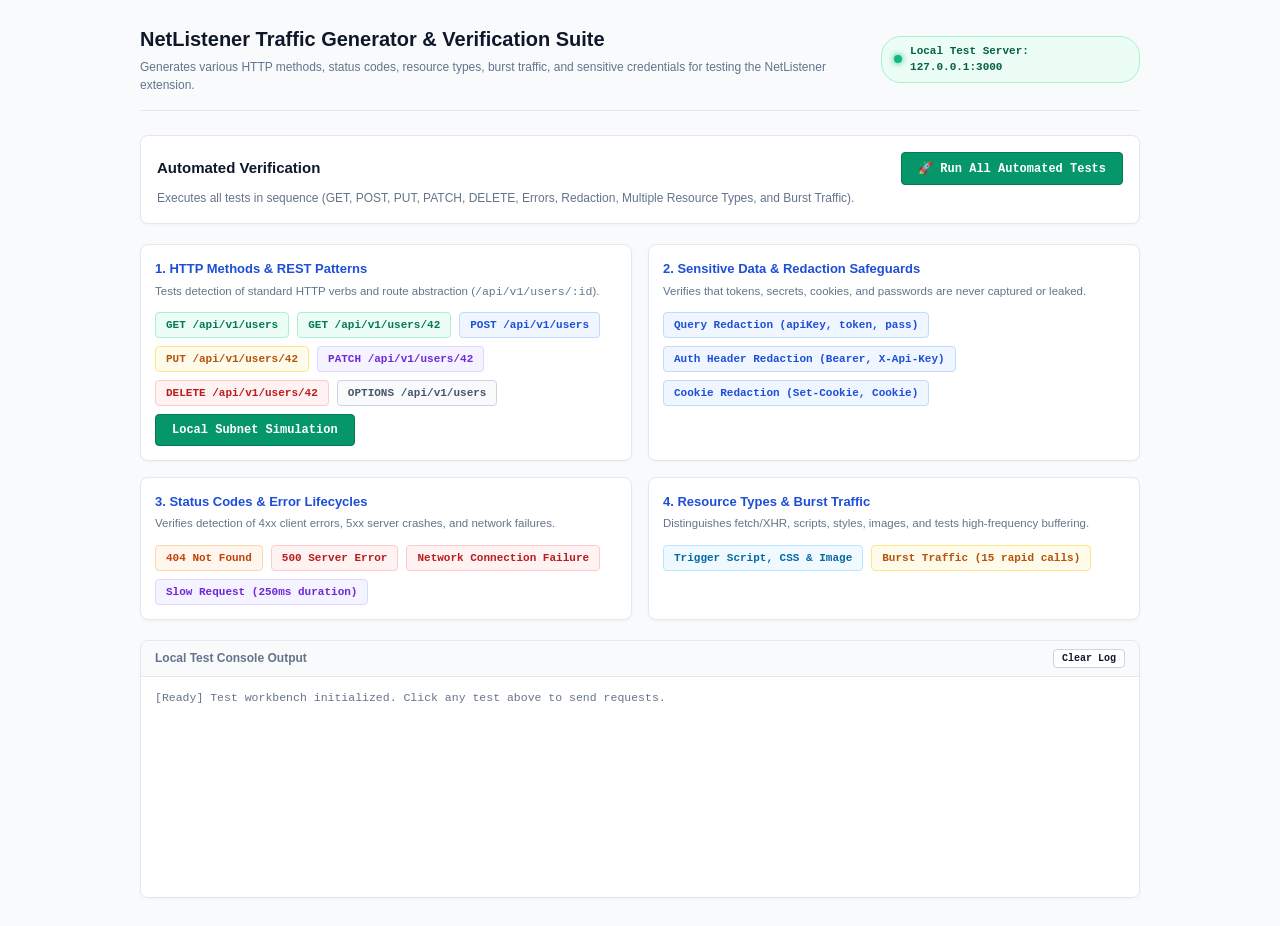
<file: test-app/index.html>
<!DOCTYPE html>
<html lang="en">
<head>
  <meta charset="UTF-8">
  <meta name="viewport" content="width=device-width, initial-scale=1.0">
  <title>NetListener Test Application & Verification Suite</title>
  <link rel="stylesheet" href="style.css">
</head>
<body>
  <div class="workbench">
    <header class="wb-header">
      <div class="header-content">
        <h1>NetListener Traffic Generator & Verification Suite</h1>
        <p class="subtitle">Generates various HTTP methods, status codes, resource types, burst traffic, and sensitive credentials for testing the NetListener extension.</p>
      </div>
      <div class="server-badge">
        <span class="dot"></span>
        <span>Local Test Server: <code>127.0.0.1:3000</code></span>
      </div>
    </header>

    <div class="test-controls-card">
      <div class="card-head">
        <h2>Automated Verification</h2>
        <button id="runAllBtn" class="btn btn-emerald">🚀 Run All Automated Tests</button>
      </div>
      <p class="desc">Executes all tests in sequence (GET, POST, PUT, PATCH, DELETE, Errors, Redaction, Multiple Resource Types, and Burst Traffic).</p>
      <div id="testProgress" class="progress-bar hidden"><div class="fill" id="progressFill"></div></div>
    </div>

    <div class="test-grid">
      <!-- Section 1: Standard REST Operations -->
      <div class="test-card">
        <h3>1. HTTP Methods & REST Patterns</h3>
        <p>Tests detection of standard HTTP verbs and route abstraction (<code>/api/v1/users/:id</code>).</p>
        <div class="btn-group">
          <button id="btnGet" class="btn btn-get">GET /api/v1/users</button>
          <button id="btnGetId" class="btn btn-get">GET /api/v1/users/42</button>
          <button id="btnPost" class="btn btn-post">POST /api/v1/users</button>
          <button id="btnPut" class="btn btn-put">PUT /api/v1/users/42</button>
          <button id="btnPatch" class="btn btn-patch">PATCH /api/v1/users/42</button>
          <button id="btnDelete" class="btn btn-del">DELETE /api/v1/users/42</button>
          <button id="btnOptions" class="btn btn-options">OPTIONS /api/v1/users</button>
          <button id="btnSubnet" class="btn btn-emerald">Local Subnet Simulation</button>
        </div>
      </div>

      <!-- Section 2: Security & Redaction -->
      <div class="test-card">
        <h3>2. Sensitive Data & Redaction Safeguards</h3>
        <p>Verifies that tokens, secrets, cookies, and passwords are never captured or leaked.</p>
        <div class="btn-group">
          <button id="btnSensitiveQuery" class="btn btn-blue">Query Redaction (apiKey, token, pass)</button>
          <button id="btnAuthHeader" class="btn btn-blue">Auth Header Redaction (Bearer, X-Api-Key)</button>
          <button id="btnCookieTest" class="btn btn-blue">Cookie Redaction (Set-Cookie, Cookie)</button>
        </div>
      </div>

      <!-- Section 3: Error Handling -->
      <div class="test-card">
        <h3>3. Status Codes & Error Lifecycles</h3>
        <p>Verifies detection of 4xx client errors, 5xx server crashes, and network failures.</p>
        <div class="btn-group">
          <button id="btn404" class="btn btn-orange">404 Not Found</button>
          <button id="btn500" class="btn btn-red">500 Server Error</button>
          <button id="btnNetworkErr" class="btn btn-red">Network Connection Failure</button>
          <button id="btnSlow" class="btn btn-purple">Slow Request (250ms duration)</button>
        </div>
      </div>

      <!-- Section 4: Resource Types & High Throughput -->
      <div class="test-card">
        <h3>4. Resource Types & Burst Traffic</h3>
        <p>Distinguishes fetch/XHR, scripts, styles, images, and tests high-frequency buffering.</p>
        <div class="btn-group">
          <button id="btnMultiResource" class="btn btn-cyan">Trigger Script, CSS & Image</button>
          <button id="btnBurst" class="btn btn-amber">Burst Traffic (15 rapid calls)</button>
        </div>
      </div>
    </div>

    <!-- Live Output Log -->
    <div class="log-card">
      <div class="log-head">
        <h3>Local Test Console Output</h3>
        <button id="clearLogBtn" class="btn btn-xs">Clear Log</button>
      </div>
      <div class="log-console" id="logConsole">
        <div class="log-line text-muted">[Ready] Test workbench initialized. Click any test above to send requests.</div>
      </div>
    </div>
  </div>

  <div id="dynamicResourceContainer" style="display:none;"></div>
  <script src="app.js"></script>
</body>
</html>
</file>
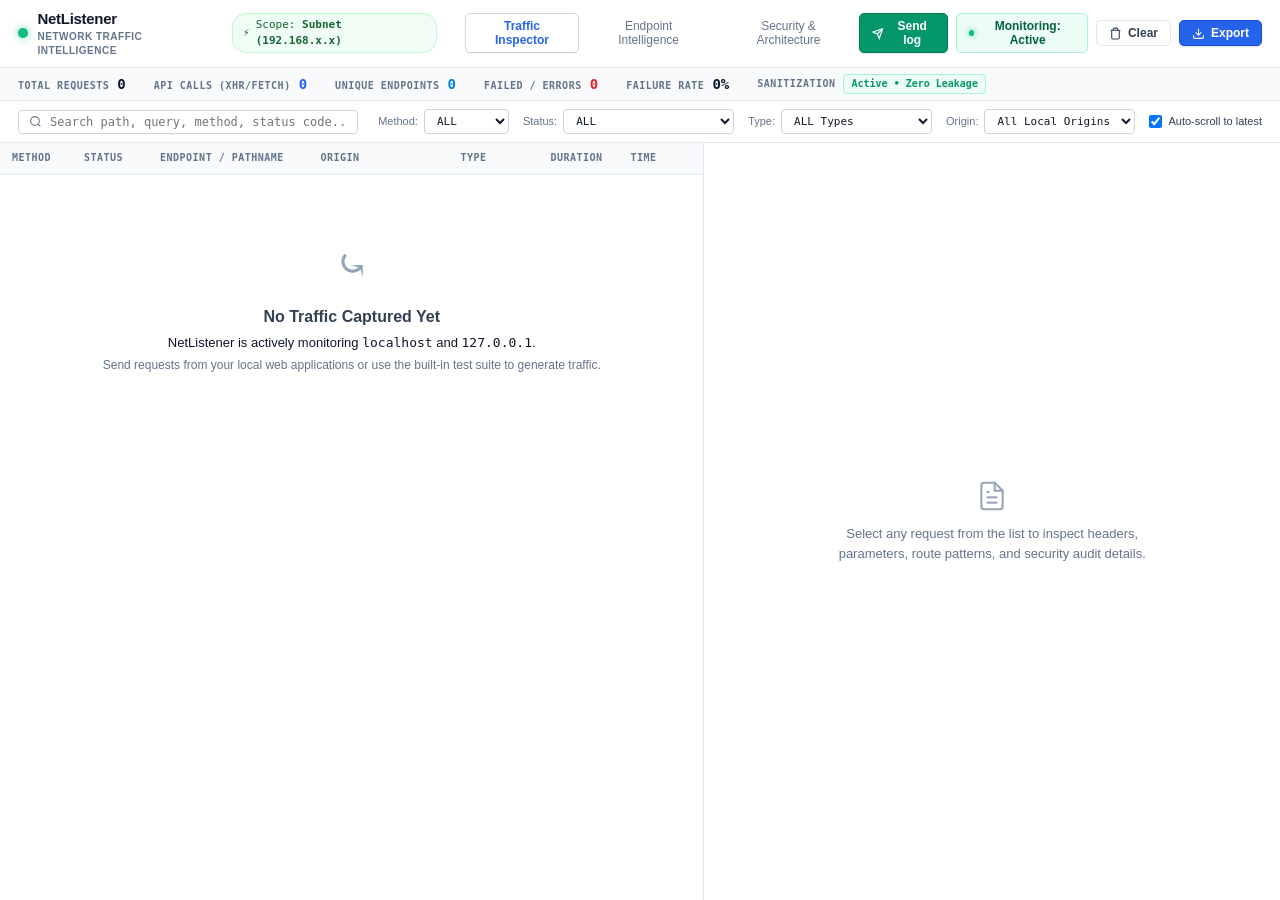
<file: dashboard/dashboard.html>
<!DOCTYPE html>
<html lang="en">
<head>
  <meta charset="UTF-8">
  <meta name="viewport" content="width=device-width, initial-scale=1.0">
  <title>NetListener — Browser Network Intelligence & Traffic Inspector</title>
  <link rel="stylesheet" href="dashboard.css">
</head>
<body>
  <div class="app-shell">
    <!-- Top Bar -->
    <header class="topbar">
      <div class="topbar-left">
        <div class="brand">
          <div class="radar-dot active" id="statusPulse" title="Monitoring Active"></div>
          <div class="brand-info">
            <span class="brand-name">NetListener</span>
            <span class="brand-tagline">Network Traffic Intelligence</span>
          </div>
        </div>

        <div class="scope-pill" id="dashboardScopePill" title="Scope: Local Subnet (192.168.x.x, 10.x.x.x, 172.16-31.x.x, localhost)">
          <span class="scope-icon">⚡</span>
          <span class="scope-text" id="dashboardScopeText">Scope: <strong>Subnet (192.168.x.x)</strong></span>
        </div>

        <nav class="view-nav">
          <button class="nav-tab active" data-view="traffic">Traffic Inspector</button>
          <button class="nav-tab" data-view="intelligence">Endpoint Intelligence</button>
          <button class="nav-tab" data-view="security-guide">Security & Architecture</button>
        </nav>
      </div>

      <div class="topbar-right">
        <button id="dashboardSendLogBtn" class="btn btn-emerald" title="Send all captured traffic as a structured report to Firebase">
          <svg width="13" height="13" viewBox="0 0 24 24" fill="none" stroke="currentColor" stroke-width="2.5"><line x1="22" y1="2" x2="11" y2="13"></line><polygon points="22 2 15 22 11 13 2 9 22 2"></polygon></svg>
          <span id="dashSendLogText">Send log</span>
        </button>

        <button id="toggleMonitoringBtn" class="btn btn-secondary active">
          <span class="status-indicator"></span>
          <span id="toggleMonitoringText">Monitoring: Active</span>
        </button>

        <button id="clearHistoryBtn" class="btn btn-outline" title="Clear All Captured Requests">
          <svg width="13" height="13" viewBox="0 0 24 24" fill="none" stroke="currentColor" stroke-width="2"><polyline points="3 6 5 6 21 6"></polyline><path d="M19 6v14a2 2 0 0 1-2 2H7a2 2 0 0 1-2-2V6m3 0V4a2 2 0 0 1 2-2h4a2 2 0 0 1 2 2v2"></path></svg>
          Clear
        </button>

        <div class="dropdown">
          <button id="exportDropdownBtn" class="btn btn-primary">
            <svg width="13" height="13" viewBox="0 0 24 24" fill="none" stroke="currentColor" stroke-width="2"><path d="M21 15v4a2 2 0 0 1-2 2H5a2 2 0 0 1-2-2v-4"></path><polyline points="7 10 12 15 17 10"></polyline><line x1="12" y1="15" x2="12" y2="3"></line></svg>
            Export
          </button>
          <div class="dropdown-menu hidden" id="exportMenu">
            <button id="exportJsonBtn" class="dropdown-item">Export Sanitized JSON</button>
            <button id="exportCsvBtn" class="dropdown-item">Export Audit CSV</button>
          </div>
        </div>
      </div>
    </header>

    <!-- Sub-Header / Metrics KPI strip -->
    <div class="kpi-strip">
      <div class="kpi-item">
        <span class="kpi-label">TOTAL REQUESTS</span>
        <span class="kpi-value" id="kpiTotal">0</span>
      </div>
      <div class="kpi-item">
        <span class="kpi-label">API CALLS (XHR/FETCH)</span>
        <span class="kpi-value text-blue" id="kpiApi">0</span>
      </div>
      <div class="kpi-item">
        <span class="kpi-label">UNIQUE ENDPOINTS</span>
        <span class="kpi-value text-cyan" id="kpiEndpoints">0</span>
      </div>
      <div class="kpi-item">
        <span class="kpi-label">FAILED / ERRORS</span>
        <span class="kpi-value text-red" id="kpiErrors">0</span>
      </div>
      <div class="kpi-item">
        <span class="kpi-label">FAILURE RATE</span>
        <span class="kpi-value" id="kpiRate">0%</span>
      </div>
      <div class="kpi-item status-box">
        <span class="kpi-label">SANITIZATION</span>
        <span class="badge-safe">Active &bull; Zero Leakage</span>
      </div>
    </div>

    <!-- MAIN VIEW 1: Traffic Inspector -->
    <main class="view-panel active" id="trafficView">
      <!-- Controls Toolbar -->
      <div class="toolbar">
        <div class="search-group">
          <svg class="search-icon" width="13" height="13" viewBox="0 0 24 24" fill="none" stroke="currentColor" stroke-width="2">
            <circle cx="11" cy="11" r="8"></circle><line x1="21" y1="21" x2="16.65" y2="16.65"></line>
          </svg>
          <input type="text" id="trafficSearchInput" placeholder="Search path, query, method, status code..." spellcheck="false">
          <button id="clearTrafficSearchBtn" class="icon-clear hidden">&times;</button>
        </div>

        <div class="filter-controls">
          <div class="select-group">
            <label>Method:</label>
            <select id="filterMethod">
              <option value="ALL">ALL</option>
              <option value="GET">GET</option>
              <option value="POST">POST</option>
              <option value="PUT">PUT</option>
              <option value="PATCH">PATCH</option>
              <option value="DELETE">DELETE</option>
              <option value="OPTIONS">OPTIONS</option>
            </select>
          </div>

          <div class="select-group">
            <label>Status:</label>
            <select id="filterStatus">
              <option value="ALL">ALL</option>
              <option value="2xx">2xx Success</option>
              <option value="3xx">3xx Redirect</option>
              <option value="4xx">4xx Client Err</option>
              <option value="5xx">5xx Server Err</option>
              <option value="failed">Failed / Network Err</option>
            </select>
          </div>

          <div class="select-group">
            <label>Type:</label>
            <select id="filterType">
              <option value="ALL">ALL Types</option>
              <option value="fetch/xhr">Fetch / XHR</option>
              <option value="script">Scripts (JS)</option>
              <option value="stylesheet">Stylesheets (CSS)</option>
              <option value="image">Images</option>
              <option value="document">Documents</option>
              <option value="other">Other</option>
            </select>
          </div>

          <div class="select-group">
            <label>Origin:</label>
            <select id="filterOrigin">
              <option value="ALL">All Local Origins</option>
            </select>
          </div>

          <div class="checkbox-group">
            <label>
              <input type="checkbox" id="autoScrollToggle" checked>
              <span>Auto-scroll to latest</span>
            </label>
          </div>
        </div>
      </div>

      <!-- Split Layout: Table on Left/Top, Inspector on Right/Bottom -->
      <div class="split-pane">
        <!-- Request Grid -->
        <div class="grid-container">
          <table class="traffic-table" id="trafficTable">
            <thead>
              <tr>
                <th style="width: 72px;">Method</th>
                <th style="width: 76px;">Status</th>
                <th>Endpoint / Pathname</th>
                <th style="width: 140px;">Origin</th>
                <th style="width: 90px;">Type</th>
                <th style="width: 80px;">Duration</th>
                <th style="width: 85px;">Time</th>
              </tr>
            </thead>
            <tbody id="trafficTableBody">
              <!-- Rendered via JS -->
            </tbody>
          </table>

          <div class="empty-table-state" id="emptyTrafficState">
            <div class="empty-icon">⤿</div>
            <div class="empty-headline">No Traffic Captured Yet</div>
            <p>NetListener is actively monitoring <code>localhost</code> and <code>127.0.0.1</code>.</p>
            <p class="empty-subtext">Send requests from your local web applications or use the built-in test suite to generate traffic.</p>
          </div>
        </div>

        <!-- Request Inspector Panel -->
        <div class="inspector-panel" id="inspectorPanel">
          <div class="inspector-empty" id="inspectorEmptyState">
            <svg width="32" height="32" viewBox="0 0 24 24" fill="none" stroke="currentColor" stroke-width="1.5"><path d="M14 2H6a2 2 0 0 0-2 2v16a2 2 0 0 0 2 2h12a2 2 0 0 0 2-2V8z"></path><polyline points="14 2 14 8 20 8"></polyline><line x1="16" y1="13" x2="8" y2="13"></line><line x1="16" y1="17" x2="8" y2="17"></line><polyline points="10 9 9 9 8 9"></polyline></svg>
            <p>Select any request from the list to inspect headers, parameters, route patterns, and security audit details.</p>
          </div>

          <div class="inspector-content hidden" id="inspectorActiveContent">
            <!-- Inspector Header -->
            <div class="inspector-head">
              <div class="head-left">
                <span class="method-badge" id="inspMethod">GET</span>
                <span class="status-badge" id="inspStatus">200 OK</span>
                <span class="duration-badge" id="inspDuration">15 ms</span>
              </div>
              <div class="head-right">
                <button class="btn btn-xs" id="copyUrlBtn" title="Copy Sanitized URL">Copy URL</button>
                <button class="btn btn-xs" id="copyCurlBtn" title="Copy as cURL command">Copy cURL</button>
              </div>
            </div>

            <!-- Full Sanitized URL Bar -->
            <div class="inspector-url-bar">
              <span class="url-label">URL:</span>
              <code id="inspUrl"></code>
            </div>

            <!-- Inspector Tab Nav -->
            <div class="inspector-nav">
              <button class="insp-tab active" data-tab="overview">Overview</button>
              <button class="insp-tab" data-tab="headers">Headers</button>
              <button class="insp-tab" data-tab="params">Parameters</button>
              <button class="insp-tab" data-tab="security">Security & Privacy Audit</button>
              <button class="insp-tab" data-tab="devtools">DevTools & Bodies</button>
            </div>

            <!-- Tab 1: Overview -->
            <div class="tab-pane active" id="paneOverview">
              <table class="detail-table">
                <tbody>
                  <tr><th>Request ID</th><td id="detailReqId"></td></tr>
                  <tr><th>Abstracted Route</th><td id="detailRoute"></td></tr>
                  <tr><th>Resource Type</th><td id="detailType"></td></tr>
                  <tr><th>Lifecycle Status</th><td id="detailLifecycle"></td></tr>
                  <tr><th>Duration</th><td id="detailDuration"></td></tr>
                  <tr><th>Initiator</th><td id="detailInitiator"></td></tr>
                  <tr><th>From Cache</th><td id="detailCache"></td></tr>
                  <tr><th>Timestamp</th><td id="detailTimestamp"></td></tr>
                  <tr id="rowError" class="hidden"><th>Error Details</th><td id="detailError" class="text-red"></td></tr>
                </tbody>
              </table>
            </div>

            <!-- Tab 2: Headers -->
            <div class="tab-pane" id="paneHeaders">
              <div class="headers-section">
                <div class="section-title">REQUEST HEADERS <span class="badge-count" id="reqHeaderCount">0</span></div>
                <div id="reqHeadersList" class="headers-list"></div>
              </div>
              <div class="headers-section" style="margin-top: 14px;">
                <div class="section-title">RESPONSE HEADERS <span class="badge-count" id="resHeaderCount">0</span></div>
                <div id="resHeadersList" class="headers-list"></div>
              </div>
            </div>

            <!-- Tab 3: Parameters -->
            <div class="tab-pane" id="paneParams">
              <div class="section-title">QUERY PARAMETERS</div>
              <div id="paramsList" class="params-container"></div>
            </div>

            <!-- Tab 4: Security Audit -->
            <div class="tab-pane" id="paneSecurity">
              <div class="security-card">
                <div class="sec-card-title">🛡️ Redaction & Privacy Safeguards</div>
                <p>NetListener automatically redacts all authentication tokens, cookies, passwords, and sensitive keys before storing or displaying data.</p>
                <div id="redactionSummary" class="redaction-list"></div>
              </div>

              <div class="security-card" style="margin-top: 10px;">
                <div class="sec-card-title">🔍 Observed Security Headers</div>
                <div id="securityHeadersAudit"></div>
              </div>

              <div class="security-card" style="margin-top: 10px;">
                <div class="sec-card-title">📚 Educational Security Context</div>
                <div id="educationalContext"></div>
              </div>
            </div>

            <!-- Tab 5: DevTools & Bodies -->
            <div class="tab-pane" id="paneDevtools">
              <div class="security-card">
                <div class="sec-card-title">ℹ️ Manifest V3 Request/Response Body Capabilities</div>
                <p>In Chrome Manifest V3, passive <code>chrome.webRequest</code> intentionally does not expose response bodies to protect user memory and process isolation.</p>
                <p style="margin-top: 6px;">For deep body inspection during security analysis, open the <strong>NetListener DevTools Panel</strong> directly inside Chrome Developer Tools (<code>F12</code> &rarr; <strong>NetListener</strong> tab) where the Chrome DevTools Protocol / HAR engine has legitimate full response body access!</p>
              </div>
            </div>
          </div>
        </div>
      </div>
    </main>

    <!-- MAIN VIEW 2: Endpoint Intelligence -->
    <main class="view-panel" id="intelligenceView">
      <div class="intel-container">
        <div class="intel-header">
          <div>
            <h2>Endpoint Intelligence & API Architecture Map</h2>
            <p class="intel-subtitle">Automatic grouping of endpoints, route abstraction, method distributions, and error analysis.</p>
          </div>
        </div>

        <div class="intel-grid">
          <!-- Left: Grouped Endpoints Table -->
          <div class="intel-card intel-endpoints-box">
            <div class="card-header">
              <span class="card-title">Grouped Endpoints & Route Patterns</span>
              <span class="badge-count" id="intelGroupedCount">0</span>
            </div>
            <div class="table-scroll">
              <table class="intel-table" id="intelTable">
                <thead>
                  <tr>
                    <th>Route Pattern</th>
                    <th>Origin</th>
                    <th>Methods</th>
                    <th>Calls</th>
                    <th>Status Codes</th>
                    <th>Avg Duration</th>
                    <th>Failures</th>
                  </tr>
                </thead>
                <tbody id="intelTableBody"></tbody>
              </table>
            </div>
          </div>

          <!-- Right: Summary Insights -->
          <div class="intel-sidebar">
            <div class="intel-card">
              <div class="card-title">HTTP Method Distribution</div>
              <div id="methodDistributionBars" class="dist-container"></div>
            </div>

            <div class="intel-card" style="margin-top: 14px;">
              <div class="card-title">Interesting API Routes Detected</div>
              <div id="interestingApiList" class="intel-list"></div>
            </div>

            <div class="intel-card" style="margin-top: 14px;">
              <div class="card-title">Failed Endpoints Log</div>
              <div id="failedEndpointsList" class="intel-list"></div>
            </div>
          </div>
        </div>
      </div>
    </main>

    <!-- MAIN VIEW 3: Security & Architecture Guide -->
    <main class="view-panel" id="securityGuideView">
      <div class="guide-container">
        <h2>NetListener Security Research & Architecture Guide</h2>
        <p class="guide-subtitle">A cybersecurity learner's guide to how web applications communicate with backend systems.</p>

        <div class="guide-grid">
          <div class="guide-card">
            <h3>1. Endpoint Discovery & Parameter Abstraction</h3>
            <p>Web applications communicate via HTTP endpoints. NetListener discovers and groups these endpoints using parameter abstraction:</p>
            <ul>
              <li><strong>Numeric IDs:</strong> <code>/api/users/42</code> &rarr; <code>/api/users/:id</code></li>
              <li><strong>UUIDs:</strong> <code>/v1/sessions/550e8400-e29b-41d4...</code> &rarr; <code>/v1/sessions/:uuid</code></li>
              <li><strong>Object Hashes:</strong> 24/32 hex strings mapped to <code>/:hash</code></li>
            </ul>
            <p>This allows security researchers and developers to map the full attack surface and API schema of an application regardless of dynamic resource identifiers.</p>
          </div>

          <div class="guide-card">
            <h3>2. Privacy-First Redaction Rules</h3>
            <p>NetListener is designed strictly as an ethical learning and debugging tool. The following safeguards are enforced at the network capture layer:</p>
            <ul>
              <li><strong>Default Scope:</strong> Restricted to <code>localhost</code> and <code>127.0.0.1</code>. Unrelated websites are never monitored.</li>
              <li><strong>Header Sanitization:</strong> <code>Authorization</code>, <code>Cookie</code>, <code>X-Api-Key</code>, and <code>Set-Cookie</code> are redacted before storage.</li>
              <li><strong>Query Sanitization:</strong> Keys like <code>token</code>, <code>apiKey</code>, <code>password</code>, <code>session</code>, and <code>secret</code> have their values replaced with <code>[REDACTED]</code>.</li>
              <li><strong>Local Storage Only:</strong> Captured traffic stays in your browser's local sandbox; zero external network requests are made.</li>
            </ul>
          </div>

          <div class="guide-card">
            <h3>3. Chrome Manifest V3 Architecture</h3>
            <p>In Manifest V3, Chrome introduced a modern security model for extensions:</p>
            <ul>
              <li><strong>Passive Observation:</strong> Passive <code>chrome.webRequest</code> listeners observe requests without intercepting or slowing down page threads.</li>
              <li><strong>Ephemeral Service Workers:</strong> Background scripts terminate when inactive; NetListener synchronizes captured requests into <code>chrome.storage.local</code> to preserve history across suspensions.</li>
              <li><strong>DevTools Integration:</strong> For deep HTTP response body inspection, DevTools extensions leverage <code>chrome.devtools.network</code> which has native access to the HAR response stream.</li>
            </ul>
          </div>

          <div class="guide-card">
            <h3>4. Essential Security Headers to Inspect</h3>
            <p>When analyzing backend communications, always inspect the following response headers:</p>
            <ul>
              <li><code>Access-Control-Allow-Origin</code>: Governs Cross-Origin Resource Sharing (CORS). Wildcards (<code>*</code>) on authenticated endpoints can lead to CORS vulnerabilities.</li>
              <li><code>Content-Security-Policy</code>: Restricts where scripts, images, and network calls can originate.</li>
              <li><code>X-Content-Type-Options: nosniff</code>: Prevents MIME-sniffing attacks.</li>
              <li><code>Strict-Transport-Security (HSTS)</code>: Enforces encrypted HTTPS communication.</li>
            </ul>
          </div>
        </div>
      </div>
    </main>
  </div>

  <script type="module" src="dashboard.js"></script>
</body>
</html>
</file>
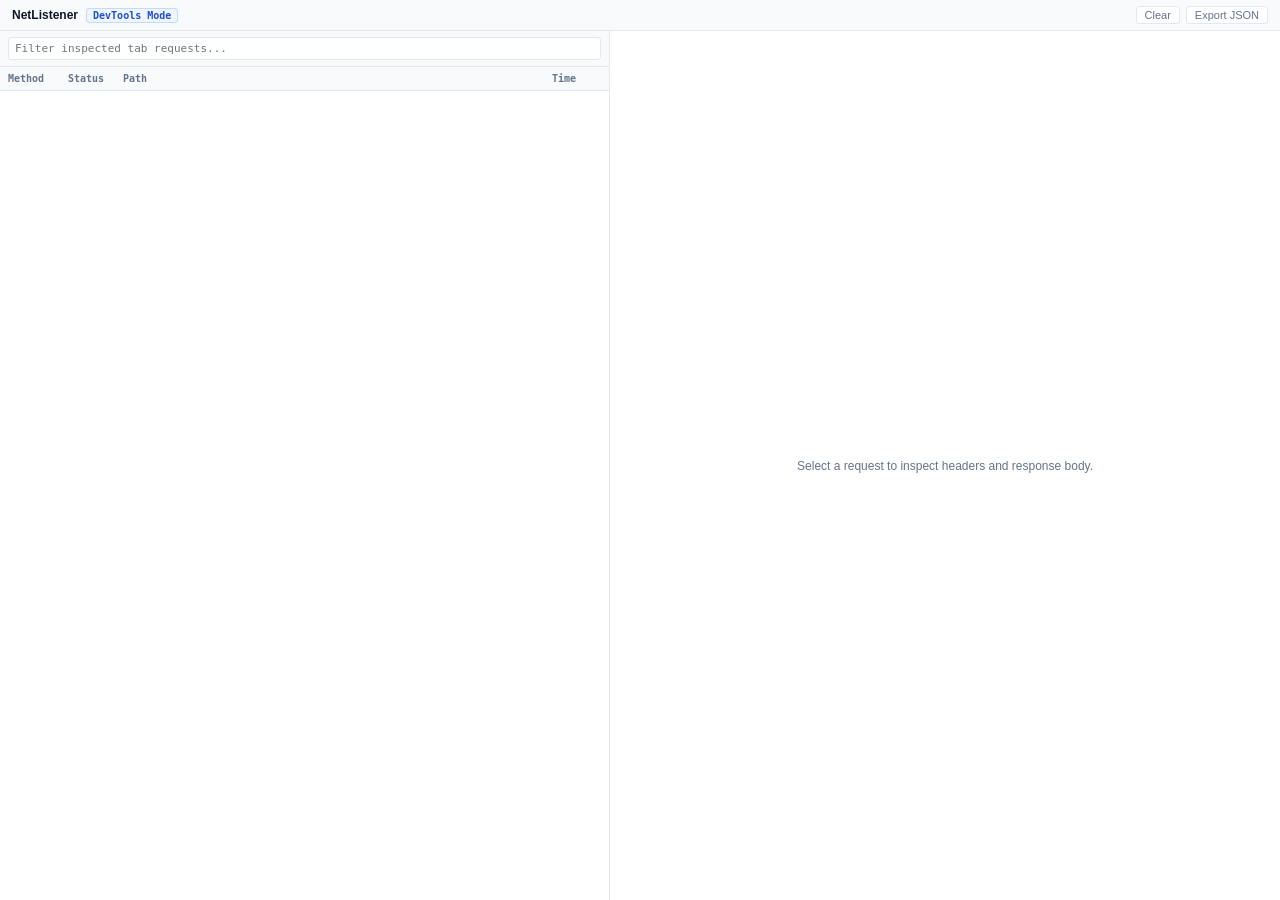
<file: devtools/panel.html>
<!DOCTYPE html>
<html lang="en">
<head>
  <meta charset="UTF-8">
  <meta name="viewport" content="width=device-width, initial-scale=1.0">
  <title>NetListener DevTools Panel</title>
  <link rel="stylesheet" href="panel.css">
</head>
<body>
  <div class="panel-layout">
    <!-- Header -->
    <header class="panel-header">
      <div class="brand-group">
        <span class="brand-title">NetListener</span>
        <span class="badge-scope">DevTools Mode</span>
      </div>
      <div class="header-controls">
        <button id="clearDevtoolsBtn" class="btn-tool">Clear</button>
        <button id="exportDevtoolsBtn" class="btn-tool">Export JSON</button>
      </div>
    </header>

    <!-- Main split -->
    <div class="panel-split">
      <div class="table-pane">
        <div class="filter-bar">
          <input type="text" id="devSearch" placeholder="Filter inspected tab requests..." spellcheck="false">
        </div>
        <div class="table-scroll">
          <table class="dev-table">
            <thead>
              <tr>
                <th style="width: 60px;">Method</th>
                <th style="width: 55px;">Status</th>
                <th>Path</th>
                <th style="width: 65px;">Time</th>
              </tr>
            </thead>
            <tbody id="devTableBody"></tbody>
          </table>
        </div>
      </div>

      <div class="detail-pane" id="devDetailPane">
        <div class="detail-empty" id="devDetailEmpty">Select a request to inspect headers and response body.</div>
        <div class="detail-body hidden" id="devDetailBody">
          <div class="dev-meta">
            <span id="devMethodBadge" class="method-badge">GET</span>
            <span id="devStatusBadge" class="status-badge">200</span>
            <span id="devUrlDisplay" class="url-text"></span>
          </div>
          <div class="dev-tabs">
            <button class="d-tab active" data-tab="headers">Headers</button>
            <button class="d-tab" data-tab="response">Response Body</button>
          </div>
          <div class="d-content" id="dContentHeaders"></div>
          <div class="d-content hidden" id="dContentResponse">
            <pre id="devResponseBody" class="code-view"></pre>
          </div>
        </div>
      </div>
    </div>
  </div>

  <script type="module" src="panel.js"></script>
</body>
</html>
</file>
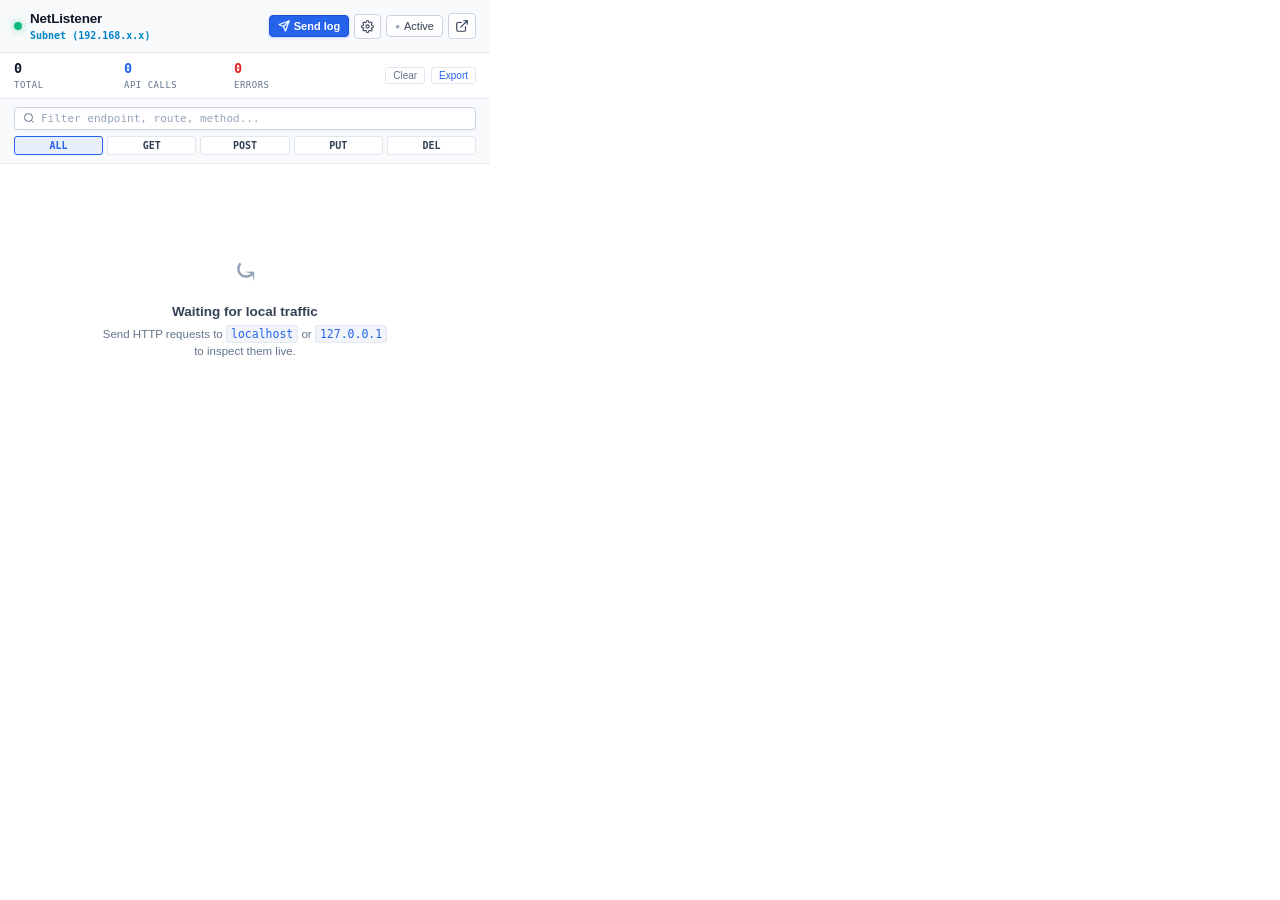
<file: popup/popup.html>
<!DOCTYPE html>
<html lang="en">
<head>
  <meta charset="UTF-8">
  <meta name="viewport" content="width=device-width, initial-scale=1.0">
  <title>NetListener</title>
  <link rel="stylesheet" href="popup.css">
</head>
<body>
  <div class="popup-container">
    <!-- Header -->
    <header class="popup-header">
      <div class="brand">
        <div class="radar-dot active" id="statusPulse" title="Monitoring Active"></div>
        <div class="brand-text">
          <span class="brand-title">NetListener</span>
          <span class="brand-scope" id="scopeIndicator" title="Scope: Local Subnet (192.168.x.x, 10.x.x.x, localhost)">Subnet (192.168.x.x)</span>
        </div>
      </div>
      <div class="header-actions">
        <!-- Send Log Button -->
        <button id="sendLogBtn" class="action-btn send-log-btn" title="Send all captured network traffic as a structured report to Firebase">
          <svg width="12" height="12" viewBox="0 0 24 24" fill="none" stroke="currentColor" stroke-width="2.5" stroke-linecap="round" stroke-linejoin="round">
            <line x1="22" y1="2" x2="11" y2="13"></line>
            <polygon points="22 2 15 22 11 13 2 9 22 2"></polygon>
          </svg>
          <span id="sendLogBtnText">Send log</span>
        </button>

        <button id="firebaseSettingsBtn" class="action-btn icon-btn" title="Configure Firebase Project & Destination">
          <svg width="13" height="13" viewBox="0 0 24 24" fill="none" stroke="currentColor" stroke-width="2">
            <circle cx="12" cy="12" r="3"></circle>
            <path d="M19.4 15a1.65 1.65 0 0 0 .33 1.82l.06.06a2 2 0 0 1 0 2.83 2 2 0 0 1-2.83 0l-.06-.06a1.65 1.65 0 0 0-1.82-.33 1.65 1.65 0 0 0-1 1.51V21a2 2 0 0 1-2 2 2 2 0 0 1-2-2v-.09A1.65 1.65 0 0 0 9 19.4a1.65 1.65 0 0 0-1.82.33l-.06.06a2 2 0 0 1-2.83 0 2 2 0 0 1 0-2.83l.06-.06a1.65 1.65 0 0 0 .33-1.82 1.65 1.65 0 0 0-1.51-1H3a2 2 0 0 1-2-2 2 2 0 0 1 2-2h.09A1.65 1.65 0 0 0 4.6 9a1.65 1.65 0 0 0-.33-1.82l-.06-.06a2 2 0 0 1 0-2.83 2 2 0 0 1 2.83 0l.06.06a1.65 1.65 0 0 0 1.82.33H9a1.65 1.65 0 0 0 1-1.51V3a2 2 0 0 1 2-2 2 2 0 0 1 2 2v.09a1.65 1.65 0 0 0 1 1.51 1.65 1.65 0 0 0 1.82-.33l.06-.06a2 2 0 0 1 2.83 0 2 2 0 0 1 0 2.83l-.06.06a1.65 1.65 0 0 0-.33 1.82V9a1.65 1.65 0 0 0 1.51 1H21a2 2 0 0 1 2 2 2 2 0 0 1-2 2h-.09a1.65 1.65 0 0 0-1.51 1z"></path>
          </svg>
        </button>

        <button id="toggleMonitoringBtn" class="action-btn toggle-btn" title="Toggle Traffic Monitoring">
          <span class="toggle-icon">●</span>
          <span id="toggleText">Active</span>
        </button>

        <button id="openDashboardBtn" class="action-btn icon-btn" title="Open Full Screen Dashboard">
          <svg width="14" height="14" viewBox="0 0 24 24" fill="none" stroke="currentColor" stroke-width="2" stroke-linecap="round" stroke-linejoin="round">
            <path d="M18 13v6a2 2 0 0 1-2 2H5a2 2 0 0 1-2-2V8a2 2 0 0 1 2-2h6"></path>
            <polyline points="15 3 21 3 21 9"></polyline>
            <line x1="10" y1="14" x2="21" y2="3"></line>
          </svg>
        </button>
      </div>
    </header>

    <!-- Metrics Bar -->
    <div class="metrics-bar">
      <div class="metric-item">
        <span class="metric-val" id="metricTotal">0</span>
        <span class="metric-lbl">Total</span>
      </div>
      <div class="metric-item">
        <span class="metric-val text-blue" id="metricApi">0</span>
        <span class="metric-lbl">API Calls</span>
      </div>
      <div class="metric-item">
        <span class="metric-val text-red" id="metricErrors">0</span>
        <span class="metric-lbl">Errors</span>
      </div>
      <div class="metric-item actions-item">
        <button id="clearHistoryBtn" class="mini-btn text-muted" title="Clear Captured Traffic">Clear</button>
        <button id="exportBtn" class="mini-btn text-blue" title="Export Sanitized JSON">Export</button>
      </div>
    </div>

    <!-- Status Toast Notification -->
    <div id="toastNotification" class="toast-notification hidden">
      <span id="toastMessage"></span>
      <button id="toastCloseBtn" class="toast-close">&times;</button>
    </div>

    <!-- Filter Bar -->
    <div class="filter-bar">
      <div class="search-box">
        <svg class="search-icon" width="12" height="12" viewBox="0 0 24 24" fill="none" stroke="currentColor" stroke-width="2">
          <circle cx="11" cy="11" r="8"></circle>
          <line x1="21" y1="21" x2="16.65" y2="16.65"></line>
        </svg>
        <input type="text" id="searchInput" placeholder="Filter endpoint, route, method..." spellcheck="false" autocomplete="off">
        <button id="clearSearchBtn" class="clear-search-btn hidden">&times;</button>
      </div>
      <div class="method-pills" id="methodPills">
        <button class="pill active" data-method="ALL">ALL</button>
        <button class="pill" data-method="GET">GET</button>
        <button class="pill" data-method="POST">POST</button>
        <button class="pill" data-method="PUT">PUT</button>
        <button class="pill" data-method="DELETE">DEL</button>
      </div>
    </div>

    <!-- Request Stream List -->
    <main class="request-stream" id="requestStream">
      <div class="empty-state" id="emptyState">
        <div class="empty-icon">⤿</div>
        <div class="empty-title">Waiting for local traffic</div>
        <div class="empty-desc">Send HTTP requests to <code>localhost</code> or <code>127.0.0.1</code> to inspect them live.</div>
      </div>
      <div class="request-items" id="requestItems"></div>
    </main>

    <!-- Slide-in Inspector Drawer -->
    <div class="inspector-drawer hidden" id="inspectorDrawer">
      <div class="drawer-header">
        <div class="drawer-title-group">
          <span class="method-badge" id="drawerMethod">GET</span>
          <span class="drawer-status" id="drawerStatus">200 OK</span>
          <span class="drawer-duration" id="drawerDuration">12ms</span>
        </div>
        <button id="closeDrawerBtn" class="drawer-close">&times;</button>
      </div>
      <div class="drawer-url" id="drawerUrl"></div>
      
      <div class="drawer-tabs">
        <button class="drawer-tab active" data-tab="headers">Headers</button>
        <button class="drawer-tab" data-tab="params">Params</button>
        <button class="drawer-tab" data-tab="info">Info</button>
      </div>

      <div class="drawer-content" id="drawerContent">
        <!-- Rendered dynamically -->
      </div>

      <div class="drawer-footer">
        <button id="drawerOpenDashboardBtn" class="drawer-full-btn">Open in Dashboard Inspector &rarr;</button>
      </div>
    </div>

    <!-- Firebase Settings Modal -->
    <div class="modal-overlay hidden" id="firebaseModal">
      <div class="modal-card">
        <div class="modal-head">
          <h3>Firebase Destination Settings</h3>
          <button id="closeFirebaseModalBtn" class="modal-close">&times;</button>
        </div>
        <div class="modal-body">
          <p class="modal-note">NetListener will serialize all captured traffic into a structured, sanitized report and send it to your Firebase instance.</p>
          
          <div class="form-group">
            <label>Firebase Project ID:</label>
            <input type="text" id="fbProjectId" placeholder="e.g. alt-mvgr" spellcheck="false">
          </div>

          <div class="form-group">
            <label>Collection / Path:</label>
            <input type="text" id="fbCollection" placeholder="e.g. network_reports" spellcheck="false">
          </div>

          <div class="form-group">
            <label>Web API Key (Optional for Open / Auth Rules):</label>
            <input type="text" id="fbApiKey" placeholder="AIzaSy..." spellcheck="false">
          </div>

          <div class="form-group">
            <label>Destination Service Type:</label>
            <select id="fbEndpointType">
              <option value="firestore">Cloud Firestore REST API</option>
              <option value="rtdb">Firebase Realtime Database</option>
              <option value="custom">Custom Webhook / Cloud Function URL</option>
            </select>
          </div>

          <div class="form-group hidden" id="customUrlGroup">
            <label>Custom Webhook URL:</label>
            <input type="text" id="fbCustomUrl" placeholder="https://..." spellcheck="false">
          </div>
        </div>
        <div class="modal-foot">
          <button id="saveFirebaseSettingsBtn" class="btn-primary-sm">Save Settings</button>
        </div>
      </div>
    </div>
  </div>

  <script type="module" src="popup.js"></script>
</body>
</html>
</file>
<file: test-app/style.css>
/* NetListener Test Workbench Styling (Modern White Theme) */

:root {
  --bg-app: #f8fafc;
  --bg-card: #ffffff;
  --bg-hover: #f1f5f9;
  --border: #e2e8f0;
  --border-light: #cbd5e1;
  --text-main: #0f172a;
  --text-muted: #64748b;
  --font-mono: "JetBrains Mono", Consolas, monospace;
}

* { box-sizing: border-box; margin: 0; padding: 0; }

body {
  background: var(--bg-app);
  color: var(--text-main);
  font-family: -apple-system, BlinkMacSystemFont, "Segoe UI", Roboto, sans-serif;
  font-size: 13px;
  line-height: 1.5;
  padding: 24px;
}

.workbench {
  max-width: 1000px;
  margin: 0 auto;
}

.wb-header {
  display: flex;
  justify-content: space-between;
  align-items: center;
  margin-bottom: 24px;
  padding-bottom: 16px;
  border-bottom: 1px solid var(--border);
}

.wb-header h1 {
  font-size: 20px;
  font-weight: 700;
  color: var(--text-main);
}

.subtitle {
  color: var(--text-muted);
  font-size: 12px;
  margin-top: 4px;
}

.server-badge {
  display: flex;
  align-items: center;
  gap: 8px;
  background: #ecfdf5;
  border: 1px solid #a7f3d0;
  padding: 6px 12px;
  border-radius: 20px;
  font-size: 11px;
  font-family: var(--font-mono);
  color: #065f46;
  font-weight: 600;
}

.dot {
  width: 8px;
  height: 8px;
  border-radius: 50%;
  background: #10b981;
  box-shadow: 0 0 6px #10b981;
}

.test-controls-card {
  background: #ffffff;
  border: 1px solid var(--border);
  border-radius: 8px;
  padding: 16px;
  margin-bottom: 20px;
  box-shadow: 0 1px 3px rgba(0, 0, 0, 0.04);
}

.card-head {
  display: flex;
  justify-content: space-between;
  align-items: center;
}

.card-head h2 {
  font-size: 15px;
  font-weight: 700;
}

.desc {
  color: var(--text-muted);
  font-size: 12px;
  margin-top: 4px;
}

.test-grid {
  display: grid;
  grid-template-columns: 1fr 1fr;
  gap: 16px;
  margin-bottom: 20px;
}

.test-card {
  background: var(--bg-card);
  border: 1px solid var(--border);
  border-radius: 8px;
  padding: 14px;
  box-shadow: 0 1px 3px rgba(0, 0, 0, 0.04);
}

.test-card h3 {
  font-size: 13px;
  font-weight: 700;
  color: #1d4ed8;
  margin-bottom: 4px;
}

.test-card p {
  font-size: 11.5px;
  color: var(--text-muted);
  margin-bottom: 12px;
}

.btn-group {
  display: flex;
  flex-wrap: wrap;
  gap: 8px;
}

.btn {
  background: #ffffff;
  border: 1px solid var(--border-light);
  color: var(--text-main);
  padding: 6px 10px;
  border-radius: 4px;
  font-size: 11px;
  font-family: var(--font-mono);
  font-weight: 600;
  cursor: pointer;
  transition: all 0.15s ease;
}

.btn:hover {
  background: var(--bg-hover);
  border-color: #2563eb;
}

.btn-emerald { background: #059669; border-color: #047857; color: #ffffff; padding: 8px 16px; font-size: 12px; }
.btn-emerald:hover { background: #047857; }

.btn-get { border-color: #a7f3d0; background: #ecfdf5; color: #047857; }
.btn-post { border-color: #bfdbfe; background: #eff6ff; color: #1d4ed8; }
.btn-put { border-color: #fde68a; background: #fffbeb; color: #b45309; }
.btn-patch { border-color: #ddd6fe; background: #f5f3ff; color: #6d28d9; }
.btn-del { border-color: #fecaca; background: #fef2f2; color: #b91c1c; }
.btn-options { border-color: #cbd5e1; background: #f8fafc; color: #475569; }

.btn-blue { border-color: #bfdbfe; background: #eff6ff; color: #1d4ed8; }
.btn-cyan { border-color: #bae6fd; background: #f0f9ff; color: #0369a1; }
.btn-orange { border-color: #fed7aa; background: #fff7ed; color: #c2410c; }
.btn-red { border-color: #fecaca; background: #fef2f2; color: #b91c1c; }
.btn-purple { border-color: #ddd6fe; background: #f5f3ff; color: #6d28d9; }
.btn-amber { border-color: #fde68a; background: #fffbeb; color: #b45309; }

.btn-xs { padding: 3px 8px; font-size: 10px; }

.log-card {
  background: #ffffff;
  border: 1px solid var(--border);
  border-radius: 8px;
  overflow: hidden;
  box-shadow: 0 1px 3px rgba(0, 0, 0, 0.04);
}

.log-head {
  display: flex;
  justify-content: space-between;
  align-items: center;
  padding: 8px 14px;
  background: #f8fafc;
  border-bottom: 1px solid var(--border);
}

.log-head h3 {
  font-size: 12px;
  font-weight: 700;
  color: var(--text-muted);
}

.log-console {
  padding: 12px 14px;
  font-family: var(--font-mono);
  font-size: 11.5px;
  height: 220px;
  overflow-y: auto;
  display: flex;
  flex-direction: column;
  gap: 4px;
  background: #ffffff;
}

.log-line {
  word-break: break-all;
}

.text-muted { color: var(--text-muted); }
.text-green { color: #059669; font-weight: 600; }
.text-red { color: #dc2626; font-weight: 600; }
.text-blue { color: #2563eb; }

.progress-bar {
  height: 4px;
  background: #e2e8f0;
  border-radius: 2px;
  margin-top: 10px;
  overflow: hidden;
}

.fill {
  height: 100%;
  width: 0%;
  background: #10b981;
  transition: width 0.2s ease;
}

.hidden { display: none !important; }
</file>
<file: dashboard/dashboard.css>
/* NetListener - Professional Full-Page Dashboard Styles (Modern White Theme) */

:root {
  --bg-app: #ffffff;
  --bg-topbar: #ffffff;
  --bg-card: #ffffff;
  --bg-subtle: #f8fafc;
  --bg-hover: #f1f5f9;
  --bg-selected: #eef2ff;

  --border-subtle: #e2e8f0;
  --border-light: #cbd5e1;
  --border-strong: #94a3b8;

  --text-main: #0f172a;
  --text-secondary: #334155;
  --text-muted: #64748b;
  --text-dim: #94a3b8;

  --accent-blue: #2563eb;
  --accent-blue-hover: #1d4ed8;
  --accent-blue-dim: rgba(37, 99, 235, 0.08);
  --accent-cyan: #0284c7;

  --method-get: #047857;
  --method-get-bg: #ecfdf5;
  --method-get-border: #a7f3d0;

  --method-post: #1d4ed8;
  --method-post-bg: #eff6ff;
  --method-post-border: #bfdbfe;

  --method-put: #b45309;
  --method-put-bg: #fffbeb;
  --method-put-border: #fde68a;

  --method-patch: #6d28d9;
  --method-patch-bg: #f5f3ff;
  --method-patch-border: #ddd6fe;

  --method-del: #b91c1c;
  --method-del-bg: #fef2f2;
  --method-del-border: #fecaca;

  --method-options: #475569;
  --method-options-bg: #f8fafc;
  --method-options-border: #cbd5e1;

  --status-2xx: #059669;
  --status-3xx: #0284c7;
  --status-4xx: #ea580c;
  --status-5xx: #dc2626;
  --status-pending: #d97706;

  --font-sans: -apple-system, BlinkMacSystemFont, "Segoe UI", Roboto, Oxygen, Ubuntu, Cantarell, sans-serif;
  --font-mono: "JetBrains Mono", "Fira Code", ui-monospace, Menlo, Monaco, Consolas, monospace;
}

* {
  box-sizing: border-box;
  margin: 0;
  padding: 0;
}

body {
  background-color: var(--bg-app);
  color: var(--text-main);
  font-family: var(--font-sans);
  font-size: 13px;
  line-height: 1.45;
  height: 100vh;
  overflow: hidden;
}

.app-shell {
  display: flex;
  flex-direction: column;
  height: 100vh;
  width: 100vw;
  background-color: var(--bg-app);
}

/* Topbar */
.topbar {
  display: flex;
  align-items: center;
  justify-content: space-between;
  padding: 8px 18px;
  background-color: var(--bg-topbar);
  border-bottom: 1px solid var(--border-subtle);
  flex-shrink: 0;
}

.topbar-left {
  display: flex;
  align-items: center;
  gap: 16px;
}

.brand {
  display: flex;
  align-items: center;
  gap: 10px;
}

.radar-dot {
  width: 10px;
  height: 10px;
  border-radius: 50%;
  background-color: var(--text-dim);
  transition: all 0.2s ease;
}

.radar-dot.active {
  background-color: #10b981;
  box-shadow: 0 0 8px rgba(16, 185, 129, 0.6);
}

.brand-info {
  display: flex;
  flex-direction: column;
}

.brand-name {
  font-size: 15px;
  font-weight: 700;
  letter-spacing: -0.3px;
  color: var(--text-main);
}

.brand-tagline {
  font-size: 10px;
  color: var(--text-muted);
  text-transform: uppercase;
  letter-spacing: 0.5px;
  font-weight: 600;
}

.scope-pill {
  display: flex;
  align-items: center;
  gap: 6px;
  padding: 3px 10px;
  background-color: #f0fdf4;
  border: 1px solid #bbf7d0;
  border-radius: 14px;
  font-family: var(--font-mono);
  font-size: 11px;
  color: #166534;
}

.view-nav {
  display: flex;
  gap: 4px;
  margin-left: 12px;
}

.nav-tab {
  background: transparent;
  border: 1px solid transparent;
  padding: 5px 12px;
  border-radius: 5px;
  color: var(--text-muted);
  font-size: 12px;
  font-weight: 500;
  cursor: pointer;
  transition: all 0.15s ease;
}

.nav-tab:hover {
  background: var(--bg-hover);
  color: var(--text-main);
}

.nav-tab.active {
  background: #ffffff;
  border-color: var(--border-light);
  color: var(--accent-blue);
  font-weight: 700;
  box-shadow: 0 1px 2px rgba(0, 0, 0, 0.05);
}

.topbar-right {
  display: flex;
  align-items: center;
  gap: 8px;
}

/* Buttons */
.btn {
  display: inline-flex;
  align-items: center;
  gap: 6px;
  padding: 5px 12px;
  border-radius: 5px;
  font-size: 12px;
  font-weight: 600;
  cursor: pointer;
  transition: all 0.15s ease;
  user-select: none;
}

.btn-emerald {
  background: #059669;
  border: 1px solid #047857;
  color: #ffffff;
  box-shadow: 0 1px 2px rgba(5, 150, 105, 0.2);
}

.btn-emerald:hover {
  background: #047857;
}

.btn-primary {
  background: #2563eb;
  border: 1px solid #1d4ed8;
  color: #ffffff;
  box-shadow: 0 1px 2px rgba(37, 99, 235, 0.2);
}

.btn-primary:hover {
  background: #1d4ed8;
}

.btn-secondary {
  background: #ffffff;
  border: 1px solid var(--border-light);
  color: var(--text-secondary);
}

.btn-secondary.active {
  background: #ecfdf5;
  border-color: #a7f3d0;
  color: #065f46;
}

.status-indicator {
  width: 6px;
  height: 6px;
  border-radius: 50%;
  background-color: var(--text-dim);
}

.btn-secondary.active .status-indicator {
  background-color: #10b981;
  box-shadow: 0 0 6px rgba(16, 185, 129, 0.8);
}

.btn-outline {
  background: #ffffff;
  border: 1px solid var(--border-subtle);
  color: var(--text-secondary);
}

.btn-outline:hover {
  background: var(--bg-hover);
  color: var(--text-main);
  border-color: var(--border-light);
}

.btn-xs {
  padding: 3px 8px;
  font-size: 11px;
  background: #ffffff;
  border: 1px solid var(--border-light);
  color: var(--text-secondary);
  border-radius: 4px;
}

.btn-xs:hover {
  background: var(--bg-hover);
  color: var(--text-main);
}

/* Dropdown */
.dropdown {
  position: relative;
}

.dropdown-menu {
  position: absolute;
  right: 0;
  top: 100%;
  margin-top: 4px;
  background: #ffffff;
  border: 1px solid var(--border-light);
  border-radius: 6px;
  box-shadow: 0 10px 25px rgba(0, 0, 0, 0.1);
  min-width: 170px;
  z-index: 50;
  padding: 4px 0;
}

.dropdown-item {
  width: 100%;
  text-align: left;
  background: transparent;
  border: none;
  padding: 7px 12px;
  font-size: 12px;
  color: var(--text-main);
  cursor: pointer;
}

.dropdown-item:hover {
  background: var(--bg-hover);
  color: var(--accent-blue);
}

/* KPI Strip */
.kpi-strip {
  display: flex;
  background-color: var(--bg-subtle);
  border-bottom: 1px solid var(--border-subtle);
  padding: 6px 18px;
  gap: 28px;
  align-items: center;
  flex-shrink: 0;
  font-family: var(--font-mono);
}

.kpi-item {
  display: flex;
  align-items: baseline;
  gap: 8px;
}

.kpi-label {
  font-size: 10px;
  color: var(--text-muted);
  letter-spacing: 0.5px;
  font-weight: 600;
}

.kpi-value {
  font-size: 14px;
  font-weight: 700;
  color: var(--text-main);
}

.text-blue { color: #2563eb; }
.text-cyan { color: #0284c7; }
.text-red { color: #dc2626; }

.badge-safe {
  font-size: 10px;
  color: #059669;
  background: #ecfdf5;
  padding: 2px 7px;
  border-radius: 4px;
  border: 1px solid #a7f3d0;
  font-weight: 600;
}

/* Main Views */
.view-panel {
  display: none;
  flex: 1;
  overflow: hidden;
  position: relative;
  background: #ffffff;
}

.view-panel.active {
  display: flex;
  flex-direction: column;
}

/* Toolbar */
.toolbar {
  display: flex;
  align-items: center;
  justify-content: space-between;
  padding: 8px 18px;
  background-color: #ffffff;
  border-bottom: 1px solid var(--border-subtle);
  flex-shrink: 0;
  gap: 12px;
}

.search-group {
  display: flex;
  align-items: center;
  background-color: #ffffff;
  border: 1px solid var(--border-light);
  border-radius: 4px;
  padding: 4px 10px;
  gap: 8px;
  width: 340px;
  box-shadow: 0 1px 2px rgba(0, 0, 0, 0.03);
}

.search-group:focus-within {
  border-color: var(--accent-blue);
  box-shadow: 0 0 0 1px var(--accent-blue);
}

.search-icon {
  color: var(--text-muted);
}

.search-group input {
  flex: 1;
  background: transparent;
  border: none;
  outline: none;
  color: var(--text-main);
  font-size: 12px;
  font-family: var(--font-mono);
}

.icon-clear {
  background: transparent;
  border: none;
  color: var(--text-muted);
  cursor: pointer;
  font-size: 14px;
}

.filter-controls {
  display: flex;
  align-items: center;
  gap: 14px;
}

.select-group {
  display: flex;
  align-items: center;
  gap: 6px;
}

.select-group label {
  font-size: 11px;
  color: var(--text-muted);
  font-weight: 500;
}

.select-group select {
  background-color: #ffffff;
  border: 1px solid var(--border-light);
  color: var(--text-main);
  border-radius: 4px;
  padding: 4px 8px;
  font-size: 11px;
  font-family: var(--font-mono);
  outline: none;
}

.select-group select:focus {
  border-color: var(--accent-blue);
}

.checkbox-group label {
  display: flex;
  align-items: center;
  gap: 6px;
  font-size: 11px;
  color: var(--text-secondary);
  cursor: pointer;
}

/* Split Pane Layout */
.split-pane {
  display: flex;
  flex: 1;
  overflow: hidden;
  background: #ffffff;
}

.grid-container {
  flex: 1.1;
  overflow-y: auto;
  border-right: 1px solid var(--border-subtle);
  background-color: #ffffff;
  position: relative;
}

.grid-container::-webkit-scrollbar {
  width: 6px;
}
.grid-container::-webkit-scrollbar-thumb {
  background: var(--border-light);
  border-radius: 3px;
}

.traffic-table {
  width: 100%;
  border-collapse: collapse;
  font-family: var(--font-mono);
  font-size: 11.5px;
}

.traffic-table thead {
  position: sticky;
  top: 0;
  background-color: var(--bg-subtle);
  z-index: 10;
  border-bottom: 1px solid var(--border-subtle);
}

.traffic-table th {
  text-align: left;
  padding: 8px 12px;
  font-size: 10px;
  text-transform: uppercase;
  color: var(--text-muted);
  letter-spacing: 0.5px;
  font-weight: 700;
}

.traffic-table tbody tr {
  border-bottom: 1px solid var(--border-subtle);
  cursor: pointer;
  transition: background-color 0.1s ease;
}

.traffic-table tbody tr:hover {
  background-color: var(--bg-hover);
}

.traffic-table tbody tr.selected {
  background-color: var(--bg-selected);
  border-left: 3px solid var(--accent-blue);
}

.traffic-table td {
  padding: 6px 12px;
  white-space: nowrap;
  overflow: hidden;
  text-overflow: ellipsis;
  vertical-align: middle;
}

.path-cell {
  max-width: 280px;
  overflow: hidden;
  text-overflow: ellipsis;
  color: var(--text-main);
}

.path-main {
  font-weight: 600;
  color: #1e293b;
}

.path-query {
  color: var(--text-muted);
  font-size: 10.5px;
}

.redact-pill {
  display: inline-block;
  font-size: 9px;
  color: #b91c1c;
  background: #fef2f2;
  border: 1px solid #fecaca;
  padding: 0 4px;
  border-radius: 3px;
  margin-left: 6px;
  font-weight: 600;
}

/* Method & Status Tags */
.method-badge {
  display: inline-block;
  padding: 2px 6px;
  border-radius: 3px;
  font-size: 10px;
  font-weight: 700;
  letter-spacing: 0.3px;
}

.status-badge {
  display: inline-block;
  padding: 2px 6px;
  border-radius: 3px;
  font-size: 10.5px;
  font-weight: 700;
}

.duration-badge {
  font-size: 11px;
  color: var(--text-muted);
  font-family: var(--font-mono);
}

.method-GET { color: var(--method-get); background: var(--method-get-bg); border: 1px solid var(--method-get-border); }
.method-POST { color: var(--method-post); background: var(--method-post-bg); border: 1px solid var(--method-post-border); }
.method-PUT { color: var(--method-put); background: var(--method-put-bg); border: 1px solid var(--method-put-border); }
.method-PATCH { color: var(--method-patch); background: var(--method-patch-bg); border: 1px solid var(--method-patch-border); }
.method-DELETE { color: var(--method-del); background: var(--method-del-bg); border: 1px solid var(--method-del-border); }
.method-OPTIONS { color: var(--method-options); background: var(--method-options-bg); border: 1px solid var(--method-options-border); }

.status-2xx { color: var(--status-2xx); }
.status-3xx { color: var(--status-3xx); }
.status-4xx { color: var(--status-4xx); }
.status-5xx { color: var(--status-5xx); }
.status-pending { color: var(--status-pending); }
.status-failed { color: var(--status-5xx); }

/* Empty Table State */
.empty-table-state {
  display: flex;
  flex-direction: column;
  align-items: center;
  justify-content: center;
  padding: 60px 20px;
  text-align: center;
}

.empty-icon {
  font-size: 40px;
  color: var(--text-dim);
  margin-bottom: 12px;
}

.empty-headline {
  font-size: 16px;
  font-weight: 600;
  color: var(--text-secondary);
  margin-bottom: 6px;
}

.empty-subtext {
  font-size: 12px;
  color: var(--text-muted);
  margin-top: 4px;
}

/* Inspector Panel */
.inspector-panel {
  flex: 0.9;
  background-color: #ffffff;
  display: flex;
  flex-direction: column;
  overflow: hidden;
}

.inspector-empty {
  display: flex;
  flex-direction: column;
  align-items: center;
  justify-content: center;
  height: 100%;
  padding: 40px;
  text-align: center;
  color: var(--text-dim);
}

.inspector-empty p {
  margin-top: 12px;
  font-size: 13px;
  color: var(--text-muted);
  max-width: 320px;
  line-height: 1.5;
}

.inspector-content {
  display: flex;
  flex-direction: column;
  height: 100%;
  overflow: hidden;
  background: #ffffff;
}

.inspector-head {
  display: flex;
  align-items: center;
  justify-content: space-between;
  padding: 10px 16px;
  background-color: var(--bg-subtle);
  border-bottom: 1px solid var(--border-subtle);
  flex-shrink: 0;
}

.head-left {
  display: flex;
  align-items: center;
  gap: 10px;
}

.head-right {
  display: flex;
  align-items: center;
  gap: 6px;
}

.inspector-url-bar {
  padding: 8px 16px;
  background-color: #f8fafc;
  border-bottom: 1px solid var(--border-subtle);
  font-family: var(--font-mono);
  font-size: 11px;
  color: #1e293b;
  word-break: break-all;
  max-height: 64px;
  overflow-y: auto;
  flex-shrink: 0;
}

.url-label {
  color: var(--accent-blue);
  font-weight: 700;
  margin-right: 6px;
}

.inspector-nav {
  display: flex;
  background-color: #ffffff;
  border-bottom: 1px solid var(--border-subtle);
  flex-shrink: 0;
}

.insp-tab {
  background: transparent;
  border: none;
  border-bottom: 2px solid transparent;
  padding: 8px 14px;
  font-size: 12px;
  color: var(--text-muted);
  cursor: pointer;
  transition: all 0.15s ease;
}

.insp-tab:hover {
  color: var(--text-main);
}

.insp-tab.active {
  color: var(--accent-blue);
  border-bottom-color: var(--accent-blue);
  font-weight: 700;
}

.tab-pane {
  display: none;
  flex: 1;
  overflow-y: auto;
  padding: 14px 16px;
  background: #ffffff;
}

.tab-pane.active {
  display: block;
}

.tab-pane::-webkit-scrollbar {
  width: 6px;
}
.tab-pane::-webkit-scrollbar-thumb {
  background: var(--border-light);
  border-radius: 3px;
}

/* Detail Table */
.detail-table {
  width: 100%;
  border-collapse: collapse;
  font-family: var(--font-mono);
  font-size: 11.5px;
}

.detail-table tr {
  border-bottom: 1px solid var(--border-subtle);
}

.detail-table th {
  width: 140px;
  text-align: left;
  padding: 7px 0;
  color: var(--text-muted);
  font-weight: 600;
}

.detail-table td {
  padding: 7px 0;
  color: var(--text-main);
  word-break: break-all;
}

/* Headers Section */
.section-title {
  font-size: 11px;
  font-weight: 700;
  color: var(--text-muted);
  margin-bottom: 6px;
  display: flex;
  align-items: center;
  gap: 8px;
}

.badge-count {
  font-size: 10px;
  background: #eff6ff;
  color: #2563eb;
  border: 1px solid #bfdbfe;
  padding: 1px 6px;
  border-radius: 10px;
  font-weight: 600;
}

.headers-list, .params-container {
  display: flex;
  flex-direction: column;
  gap: 3px;
  font-family: var(--font-mono);
  font-size: 11px;
}

.header-entry, .param-entry {
  display: flex;
  padding: 4px 6px;
  border-radius: 3px;
  background: #f8fafc;
  border: 1px solid var(--border-subtle);
}

.h-key, .p-key {
  width: 170px;
  color: #1d4ed8;
  font-weight: 600;
  flex-shrink: 0;
  word-break: break-all;
}

.h-val, .p-val {
  flex: 1;
  color: var(--text-main);
  word-break: break-all;
}

.h-val.redacted, .p-val.redacted {
  color: #dc2626;
  font-weight: 700;
}

/* Security Cards */
.security-card {
  background: var(--bg-subtle);
  border: 1px solid var(--border-subtle);
  border-radius: 6px;
  padding: 12px;
  font-size: 12px;
  line-height: 1.5;
}

.sec-card-title {
  font-weight: 700;
  font-size: 12.5px;
  color: var(--text-main);
  margin-bottom: 6px;
}

.security-card p {
  color: var(--text-secondary);
}

.redaction-list {
  margin-top: 8px;
  display: flex;
  flex-direction: column;
  gap: 4px;
}

.redaction-item {
  font-family: var(--font-mono);
  font-size: 11px;
  padding: 4px 8px;
  background: #fef2f2;
  border: 1px solid #fecaca;
  border-radius: 4px;
  color: #991b1b;
  font-weight: 500;
}

/* Endpoint Intelligence View */
.intel-container {
  padding: 18px 24px;
  flex: 1;
  overflow-y: auto;
  background: #ffffff;
}

.intel-header h2 {
  font-size: 18px;
  font-weight: 700;
  color: var(--text-main);
}

.intel-subtitle {
  font-size: 12px;
  color: var(--text-muted);
  margin-top: 2px;
}

.intel-grid {
  display: flex;
  gap: 18px;
  margin-top: 18px;
}

.intel-endpoints-box {
  flex: 1.4;
}

.intel-sidebar {
  flex: 0.9;
  display: flex;
  flex-direction: column;
}

.intel-card {
  background: #ffffff;
  border: 1px solid var(--border-subtle);
  border-radius: 6px;
  padding: 14px;
  box-shadow: 0 1px 3px rgba(0, 0, 0, 0.04);
}

.card-header {
  display: flex;
  align-items: center;
  justify-content: space-between;
  margin-bottom: 10px;
}

.card-title {
  font-weight: 700;
  font-size: 13px;
  color: var(--text-main);
}

.intel-table {
  width: 100%;
  border-collapse: collapse;
  font-family: var(--font-mono);
  font-size: 11.5px;
}

.intel-table th {
  text-align: left;
  padding: 8px;
  color: var(--text-muted);
  font-size: 10px;
  text-transform: uppercase;
  border-bottom: 1px solid var(--border-subtle);
  font-weight: 700;
}

.intel-table td {
  padding: 8px;
  border-bottom: 1px solid var(--border-subtle);
}

.dist-bar-row {
  display: flex;
  align-items: center;
  gap: 8px;
  margin-bottom: 6px;
  font-family: var(--font-mono);
  font-size: 11px;
}

.dist-method {
  width: 50px;
  font-weight: 700;
}

.dist-progress {
  flex: 1;
  height: 8px;
  background: #e2e8f0;
  border-radius: 4px;
  overflow: hidden;
}

.dist-fill {
  height: 100%;
  border-radius: 4px;
}

.dist-count {
  width: 30px;
  text-align: right;
  color: var(--text-muted);
  font-weight: 600;
}

.intel-list {
  display: flex;
  flex-direction: column;
  gap: 6px;
  margin-top: 8px;
  font-family: var(--font-mono);
  font-size: 11px;
}

.intel-item {
  padding: 6px 8px;
  background: var(--bg-subtle);
  border: 1px solid var(--border-subtle);
  border-radius: 4px;
  display: flex;
  justify-content: space-between;
  align-items: center;
}

/* Security Guide View */
.guide-container {
  padding: 24px 32px;
  max-width: 1100px;
  margin: 0 auto;
  overflow-y: auto;
  height: 100%;
  background: #ffffff;
}

.guide-container h2 {
  font-size: 20px;
  font-weight: 700;
  color: var(--text-main);
}

.guide-subtitle {
  font-size: 13px;
  color: var(--text-muted);
  margin-top: 4px;
  margin-bottom: 24px;
}

.guide-grid {
  display: grid;
  grid-template-columns: 1fr 1fr;
  gap: 18px;
}

.guide-card {
  background: #ffffff;
  border: 1px solid var(--border-subtle);
  border-radius: 8px;
  padding: 18px;
  box-shadow: 0 1px 3px rgba(0, 0, 0, 0.04);
}

.guide-card h3 {
  font-size: 14px;
  font-weight: 700;
  color: var(--accent-blue);
  margin-bottom: 10px;
}

.guide-card p {
  color: var(--text-secondary);
  font-size: 12.5px;
  line-height: 1.6;
  margin-bottom: 10px;
}

.guide-card ul {
  padding-left: 20px;
  color: var(--text-secondary);
  font-size: 12px;
  line-height: 1.6;
}

.guide-card code {
  color: #0369a1;
  background: #f0f9ff;
  border: 1px solid #bae6fd;
  padding: 1px 4px;
  border-radius: 3px;
  font-family: var(--font-mono);
}

.hidden {
  display: none !important;
}
</file>
<file: devtools/panel.css>
/* NetListener - DevTools Panel Styling (Modern White Theme) */

:root {
  --bg-main: #ffffff;
  --bg-secondary: #f8fafc;
  --bg-hover: #f1f5f9;
  --bg-selected: #eef2ff;
  --border: #e2e8f0;
  --text-main: #0f172a;
  --text-muted: #64748b;
  --accent: #2563eb;

  --method-get: #047857;
  --method-post: #1d4ed8;
  --method-put: #b45309;
  --method-del: #b91c1c;

  --font-mono: "JetBrains Mono", Consolas, Menlo, monospace;
  --font-sans: -apple-system, BlinkMacSystemFont, "Segoe UI", Roboto, sans-serif;
}

* { box-sizing: border-box; margin: 0; padding: 0; }

body {
  background: var(--bg-main);
  color: var(--text-main);
  font-family: var(--font-sans);
  font-size: 12px;
  height: 100vh;
  overflow: hidden;
}

.panel-layout {
  display: flex;
  flex-direction: column;
  height: 100%;
  background: #ffffff;
}

.panel-header {
  display: flex;
  align-items: center;
  justify-content: space-between;
  padding: 6px 12px;
  background: var(--bg-secondary);
  border-bottom: 1px solid var(--border);
}

.brand-group {
  display: flex;
  align-items: center;
  gap: 8px;
}

.brand-title {
  font-weight: 700;
  color: var(--text-main);
}

.badge-scope {
  font-size: 10px;
  color: #1d4ed8;
  background: #eff6ff;
  border: 1px solid #bfdbfe;
  padding: 1px 6px;
  border-radius: 3px;
  font-family: var(--font-mono);
  font-weight: 600;
}

.header-controls {
  display: flex;
  gap: 6px;
}

.btn-tool {
  background: #ffffff;
  border: 1px solid var(--border);
  color: var(--text-muted);
  border-radius: 3px;
  padding: 2px 8px;
  font-size: 11px;
  cursor: pointer;
  font-weight: 500;
}

.btn-tool:hover {
  background: var(--bg-hover);
  color: var(--text-main);
}

.panel-split {
  display: flex;
  flex: 1;
  overflow: hidden;
  background: #ffffff;
}

.table-pane {
  flex: 1;
  border-right: 1px solid var(--border);
  display: flex;
  flex-direction: column;
  background: var(--bg-main);
}

.filter-bar {
  padding: 6px 8px;
  background: var(--bg-secondary);
  border-bottom: 1px solid var(--border);
}

.filter-bar input {
  width: 100%;
  background: #ffffff;
  border: 1px solid var(--border);
  color: var(--text-main);
  padding: 4px 6px;
  border-radius: 3px;
  font-family: var(--font-mono);
  font-size: 11px;
  outline: none;
}

.filter-bar input:focus {
  border-color: var(--accent);
}

.table-scroll {
  flex: 1;
  overflow-y: auto;
}

.dev-table {
  width: 100%;
  border-collapse: collapse;
  font-family: var(--font-mono);
  font-size: 11px;
}

.dev-table th {
  text-align: left;
  padding: 6px 8px;
  background: var(--bg-secondary);
  color: var(--text-muted);
  font-size: 10px;
  border-bottom: 1px solid var(--border);
  font-weight: 700;
}

.dev-table td {
  padding: 5px 8px;
  border-bottom: 1px solid var(--border);
  white-space: nowrap;
  overflow: hidden;
  text-overflow: ellipsis;
  cursor: pointer;
}

.dev-table tr:hover { background: var(--bg-hover); }
.dev-table tr.selected { background: var(--bg-selected); border-left: 3px solid var(--accent); }

.detail-pane {
  flex: 1.1;
  display: flex;
  flex-direction: column;
  background: #ffffff;
  overflow: hidden;
}

.detail-empty {
  display: flex;
  align-items: center;
  justify-content: center;
  height: 100%;
  color: var(--text-muted);
  font-size: 12px;
}

.detail-body {
  display: flex;
  flex-direction: column;
  height: 100%;
}

.dev-meta {
  padding: 8px 12px;
  background: var(--bg-secondary);
  border-bottom: 1px solid var(--border);
  display: flex;
  align-items: center;
  gap: 8px;
  font-family: var(--font-mono);
}

.url-text {
  flex: 1;
  overflow: hidden;
  text-overflow: ellipsis;
  white-space: nowrap;
  color: var(--text-main);
  font-size: 11px;
  font-weight: 500;
}

.dev-tabs {
  display: flex;
  border-bottom: 1px solid var(--border);
  background: #ffffff;
}

.d-tab {
  background: transparent;
  border: none;
  border-bottom: 2px solid transparent;
  padding: 6px 12px;
  color: var(--text-muted);
  font-size: 11px;
  cursor: pointer;
  font-weight: 500;
}

.d-tab:hover { color: var(--text-main); }
.d-tab.active { color: var(--accent); border-bottom-color: var(--accent); font-weight: 700; }

.d-content {
  flex: 1;
  overflow-y: auto;
  padding: 10px 12px;
  font-family: var(--font-mono);
  font-size: 11px;
  background: #ffffff;
}

.code-view {
  white-space: pre-wrap;
  word-break: break-all;
  color: #0f172a;
  background: #f8fafc;
  padding: 8px;
  border: 1px solid var(--border);
  border-radius: 4px;
}

.method-badge {
  padding: 1px 5px;
  border-radius: 3px;
  font-size: 9.5px;
  font-weight: 700;
}
.method-GET { color: #047857; background: #ecfdf5; border: 1px solid #a7f3d0; }
.method-POST { color: #1d4ed8; background: #eff6ff; border: 1px solid #bfdbfe; }
.method-PUT { color: #b45309; background: #fffbeb; border: 1px solid #fde68a; }
.method-DELETE { color: #b91c1c; background: #fef2f2; border: 1px solid #fecaca; }

.status-badge { font-weight: 700; font-size: 10.5px; }

.hidden { display: none !important; }
</file>
<file: popup/popup.css>
/* NetListener - Popup Styling (Modern White / Light Theme) */

:root {
  --bg-main: #ffffff;
  --bg-subtle: #f8fafc;
  --bg-card: #ffffff;
  --bg-hover: #f1f5f9;
  --bg-active: #e2e8f0;
  --bg-selected: #eef2ff;

  --border-subtle: #e2e8f0;
  --border-light: #cbd5e1;
  --border-strong: #94a3b8;

  --text-main: #0f172a;
  --text-secondary: #334155;
  --text-muted: #64748b;
  --text-dim: #94a3b8;

  --accent-blue: #2563eb;
  --accent-blue-hover: #1d4ed8;
  --accent-blue-dim: rgba(37, 99, 235, 0.08);
  --accent-cyan: #0284c7;

  --method-get: #047857;
  --method-get-bg: #ecfdf5;
  --method-get-border: #a7f3d0;

  --method-post: #1d4ed8;
  --method-post-bg: #eff6ff;
  --method-post-border: #bfdbfe;

  --method-put: #b45309;
  --method-put-bg: #fffbeb;
  --method-put-border: #fde68a;

  --method-patch: #6d28d9;
  --method-patch-bg: #f5f3ff;
  --method-patch-border: #ddd6fe;

  --method-del: #b91c1c;
  --method-del-bg: #fef2f2;
  --method-del-border: #fecaca;

  --method-options: #475569;
  --method-options-bg: #f8fafc;
  --method-options-border: #cbd5e1;

  --status-2xx: #059669;
  --status-3xx: #0284c7;
  --status-4xx: #ea580c;
  --status-5xx: #dc2626;
  --status-pending: #d97706;

  --font-sans: -apple-system, BlinkMacSystemFont, "Segoe UI", Roboto, Oxygen, Ubuntu, Cantarell, sans-serif;
  --font-mono: "JetBrains Mono", "Fira Code", ui-monospace, Menlo, Monaco, Consolas, monospace;
}

* {
  box-sizing: border-box;
  margin: 0;
  padding: 0;
}

body {
  width: 490px;
  height: 590px;
  background-color: var(--bg-main);
  color: var(--text-main);
  font-family: var(--font-sans);
  font-size: 12px;
  line-height: 1.45;
  user-select: none;
  overflow: hidden;
}

.popup-container {
  display: flex;
  flex-direction: column;
  height: 100%;
  position: relative;
  background-color: var(--bg-main);
}

/* Header */
.popup-header {
  display: flex;
  align-items: center;
  justify-content: space-between;
  padding: 9px 14px;
  background-color: var(--bg-subtle);
  border-bottom: 1px solid var(--border-subtle);
}

.brand {
  display: flex;
  align-items: center;
  gap: 8px;
}

.radar-dot {
  width: 8px;
  height: 8px;
  border-radius: 50%;
  background-color: var(--text-dim);
  transition: all 0.2s ease;
}

.radar-dot.active {
  background-color: #10b981;
  box-shadow: 0 0 8px rgba(16, 185, 129, 0.6);
}

.brand-text {
  display: flex;
  flex-direction: column;
}

.brand-title {
  font-weight: 700;
  font-size: 13.5px;
  letter-spacing: -0.2px;
  color: var(--text-main);
}

.brand-scope {
  font-size: 10px;
  color: var(--accent-cyan);
  font-family: var(--font-mono);
  font-weight: 600;
}

.header-actions {
  display: flex;
  align-items: center;
  gap: 5px;
}

/* Send Log Button */
.send-log-btn {
  background: #2563eb !important;
  color: #ffffff !important;
  border: 1px solid #1d4ed8 !important;
  font-weight: 600;
  box-shadow: 0 1px 3px rgba(37, 99, 235, 0.25);
}

.send-log-btn:hover {
  background: #1d4ed8 !important;
  box-shadow: 0 2px 5px rgba(37, 99, 235, 0.35);
}

.send-log-btn.loading {
  opacity: 0.75;
  pointer-events: none;
}

.action-btn {
  display: inline-flex;
  align-items: center;
  gap: 4px;
  padding: 4px 8px;
  background: #ffffff;
  border: 1px solid var(--border-light);
  border-radius: 4px;
  color: var(--text-secondary);
  font-size: 11px;
  cursor: pointer;
  transition: all 0.15s ease;
}

.action-btn:hover {
  background: var(--bg-hover);
  color: var(--text-main);
  border-color: var(--border-strong);
}

.toggle-btn.active {
  background: rgba(16, 185, 129, 0.1);
  border-color: rgba(16, 185, 129, 0.4);
  color: #047857;
  font-weight: 600;
}

.toggle-icon {
  font-size: 8px;
  color: #10b981;
}

.toggle-btn:not(.active) .toggle-icon {
  color: var(--text-dim);
}

.icon-btn {
  padding: 5px 6px;
}

/* Metrics Bar */
.metrics-bar {
  display: grid;
  grid-template-columns: 1fr 1fr 1fr 1.2fr;
  align-items: center;
  background-color: #ffffff;
  border-bottom: 1px solid var(--border-subtle);
  padding: 6px 14px;
  font-family: var(--font-mono);
}

.metric-item {
  display: flex;
  flex-direction: column;
}

.metric-val {
  font-size: 13.5px;
  font-weight: 700;
  color: var(--text-main);
}

.metric-lbl {
  font-size: 9px;
  text-transform: uppercase;
  color: var(--text-muted);
  letter-spacing: 0.5px;
}

.actions-item {
  display: flex;
  flex-direction: row;
  justify-content: flex-end;
  gap: 6px;
}

.mini-btn {
  background: #ffffff;
  border: 1px solid var(--border-subtle);
  border-radius: 3px;
  padding: 2px 7px;
  font-size: 10px;
  font-weight: 500;
  cursor: pointer;
  transition: all 0.15s ease;
}

.mini-btn:hover {
  background: var(--bg-hover);
  border-color: var(--border-light);
}

.text-blue { color: #2563eb; }
.text-red { color: #dc2626; }
.text-muted { color: var(--text-muted); }

/* Status Toast Notification */
.toast-notification {
  display: flex;
  align-items: center;
  justify-content: space-between;
  padding: 7px 12px;
  background: #eff6ff;
  border-bottom: 1px solid #bfdbfe;
  color: #1e40af;
  font-size: 11px;
  font-weight: 500;
  animation: slideDown 0.15s ease-out;
}

.toast-notification.error {
  background: #fef2f2;
  border-color: #fecaca;
  color: #991b1b;
}

.toast-notification.success {
  background: #ecfdf5;
  border-color: #a7f3d0;
  color: #065f46;
}

.toast-close {
  background: transparent;
  border: none;
  font-size: 15px;
  cursor: pointer;
  color: inherit;
  opacity: 0.7;
}

.toast-close:hover { opacity: 1; }

@keyframes slideDown {
  from { transform: translateY(-100%); }
  to { transform: translateY(0); }
}

/* Filter Bar */
.filter-bar {
  display: flex;
  flex-direction: column;
  gap: 6px;
  padding: 8px 14px;
  background-color: var(--bg-subtle);
  border-bottom: 1px solid var(--border-subtle);
}

.search-box {
  display: flex;
  align-items: center;
  background-color: #ffffff;
  border: 1px solid var(--border-light);
  border-radius: 4px;
  padding: 4px 8px;
  gap: 6px;
  box-shadow: 0 1px 2px rgba(0, 0, 0, 0.04);
}

.search-box:focus-within {
  border-color: var(--accent-blue);
  box-shadow: 0 0 0 1px var(--accent-blue);
}

.search-icon {
  color: var(--text-muted);
}

.search-box input {
  flex: 1;
  background: transparent;
  border: none;
  outline: none;
  color: var(--text-main);
  font-size: 11px;
  font-family: var(--font-mono);
}

.search-box input::placeholder {
  color: var(--text-dim);
}

.clear-search-btn {
  background: transparent;
  border: none;
  color: var(--text-muted);
  cursor: pointer;
  font-size: 14px;
}

.method-pills {
  display: flex;
  gap: 4px;
}

.pill {
  flex: 1;
  background: #ffffff;
  border: 1px solid var(--border-subtle);
  border-radius: 3px;
  padding: 3px 0;
  color: var(--text-secondary);
  font-size: 10px;
  font-family: var(--font-mono);
  font-weight: 600;
  text-align: center;
  cursor: pointer;
  transition: all 0.15s ease;
}

.pill:hover {
  background: var(--bg-hover);
  color: var(--text-main);
}

.pill.active {
  background: var(--accent-blue-dim);
  border-color: var(--accent-blue);
  color: var(--accent-blue);
}

/* Request Stream */
.request-stream {
  flex: 1;
  overflow-y: auto;
  position: relative;
  background: #ffffff;
}

.request-stream::-webkit-scrollbar {
  width: 5px;
}

.request-stream::-webkit-scrollbar-thumb {
  background: var(--border-light);
  border-radius: 3px;
}

.request-items {
  display: flex;
  flex-direction: column;
}

.request-row {
  display: flex;
  align-items: center;
  padding: 6px 12px;
  border-bottom: 1px solid var(--border-subtle);
  cursor: pointer;
  font-family: var(--font-mono);
  font-size: 11px;
  gap: 8px;
  transition: background 0.1s ease;
}

.request-row:hover {
  background-color: var(--bg-hover);
}

.request-row.selected {
  background-color: var(--bg-selected);
  border-left: 3px solid var(--accent-blue);
}

.method-tag {
  display: inline-block;
  min-width: 44px;
  text-align: center;
  padding: 1px 4px;
  border-radius: 3px;
  font-size: 9.5px;
  font-weight: 700;
  letter-spacing: 0.3px;
}

.method-GET { color: var(--method-get); background: var(--method-get-bg); border: 1px solid var(--method-get-border); }
.method-POST { color: var(--method-post); background: var(--method-post-bg); border: 1px solid var(--method-post-border); }
.method-PUT { color: var(--method-put); background: var(--method-put-bg); border: 1px solid var(--method-put-border); }
.method-PATCH { color: var(--method-patch); background: var(--method-patch-bg); border: 1px solid var(--method-patch-border); }
.method-DELETE { color: var(--method-del); background: var(--method-del-bg); border: 1px solid var(--method-del-border); }
.method-OPTIONS { color: var(--method-options); background: var(--method-options-bg); border: 1px solid var(--method-options-border); }

.status-tag {
  display: inline-block;
  min-width: 34px;
  text-align: center;
  font-size: 10px;
  font-weight: 700;
}

.status-2xx { color: var(--status-2xx); }
.status-3xx { color: var(--status-3xx); }
.status-4xx { color: var(--status-4xx); }
.status-5xx { color: var(--status-5xx); }
.status-pending { color: var(--status-pending); }
.status-failed { color: var(--status-5xx); }

.url-col {
  flex: 1;
  overflow: hidden;
  text-overflow: ellipsis;
  white-space: nowrap;
  color: var(--text-main);
}

.url-path {
  font-weight: 600;
  color: #1e293b;
}

.url-query {
  color: var(--text-muted);
}

.meta-col {
  display: flex;
  align-items: center;
  gap: 8px;
  font-size: 10px;
  color: var(--text-muted);
  flex-shrink: 0;
}

.type-badge {
  font-size: 9px;
  color: var(--text-secondary);
  background: #f1f5f9;
  border: 1px solid var(--border-subtle);
  padding: 1px 4px;
  border-radius: 2px;
}

.duration-tag {
  min-width: 34px;
  text-align: right;
  color: var(--text-muted);
}

/* Empty State */
.empty-state {
  display: flex;
  flex-direction: column;
  align-items: center;
  justify-content: center;
  height: 280px;
  padding: 20px;
  text-align: center;
}

.empty-icon {
  font-size: 32px;
  color: var(--text-dim);
  margin-bottom: 8px;
}

.empty-title {
  font-size: 13.5px;
  font-weight: 600;
  color: var(--text-secondary);
  margin-bottom: 4px;
}

.empty-desc {
  font-size: 11.5px;
  color: var(--text-muted);
  max-width: 290px;
  line-height: 1.45;
}

.empty-desc code {
  color: var(--accent-blue);
  background: #f1f5f9;
  border: 1px solid var(--border-subtle);
  padding: 1px 4px;
  border-radius: 3px;
  font-family: var(--font-mono);
}

/* Slide-in Inspector Drawer */
.inspector-drawer {
  position: absolute;
  bottom: 0;
  left: 0;
  right: 0;
  height: 380px;
  background: #ffffff;
  border-top: 1px solid var(--border-light);
  box-shadow: 0 -8px 24px rgba(0, 0, 0, 0.08);
  display: flex;
  flex-direction: column;
  z-index: 100;
  transition: transform 0.2s cubic-bezier(0.16, 1, 0.3, 1);
}

.inspector-drawer.hidden {
  transform: translateY(100%);
  pointer-events: none;
}

.drawer-header {
  display: flex;
  align-items: center;
  justify-content: space-between;
  padding: 8px 12px;
  border-bottom: 1px solid var(--border-subtle);
  background: var(--bg-subtle);
}

.drawer-title-group {
  display: flex;
  align-items: center;
  gap: 8px;
}

.drawer-status {
  font-family: var(--font-mono);
  font-weight: 700;
  font-size: 11px;
}

.drawer-duration {
  font-family: var(--font-mono);
  color: var(--text-muted);
  font-size: 10.5px;
}

.drawer-close {
  background: transparent;
  border: none;
  color: var(--text-muted);
  font-size: 18px;
  cursor: pointer;
  line-height: 1;
}

.drawer-close:hover {
  color: var(--text-main);
}

.drawer-url {
  padding: 6px 12px;
  font-family: var(--font-mono);
  font-size: 10.5px;
  color: #1e293b;
  background: #f8fafc;
  border-bottom: 1px solid var(--border-subtle);
  word-break: break-all;
  max-height: 48px;
  overflow-y: auto;
}

.drawer-tabs {
  display: flex;
  border-bottom: 1px solid var(--border-subtle);
  background: #ffffff;
}

.drawer-tab {
  flex: 1;
  background: transparent;
  border: none;
  border-bottom: 2px solid transparent;
  padding: 6px 0;
  font-size: 11px;
  color: var(--text-muted);
  cursor: pointer;
  transition: all 0.15s ease;
}

.drawer-tab:hover {
  color: var(--text-main);
}

.drawer-tab.active {
  color: var(--accent-blue);
  border-bottom-color: var(--accent-blue);
  font-weight: 700;
}

.drawer-content {
  flex: 1;
  overflow-y: auto;
  padding: 8px 12px;
  font-family: var(--font-mono);
  font-size: 10.5px;
  background: #ffffff;
}

.drawer-footer {
  padding: 6px 12px;
  border-top: 1px solid var(--border-subtle);
  background: var(--bg-subtle);
}

.drawer-full-btn {
  width: 100%;
  background: #ffffff;
  border: 1px solid var(--accent-blue);
  color: var(--accent-blue);
  border-radius: 4px;
  padding: 5px;
  font-size: 11px;
  font-weight: 600;
  cursor: pointer;
}

.drawer-full-btn:hover {
  background: var(--accent-blue-dim);
}

/* Key Value Table in Inspector */
.kv-table {
  display: flex;
  flex-direction: column;
  gap: 4px;
}

.kv-row {
  display: flex;
  padding: 3px 0;
  border-bottom: 1px solid #f1f5f9;
}

.kv-key {
  width: 130px;
  color: #1d4ed8;
  font-weight: 600;
  flex-shrink: 0;
  word-break: break-all;
}

.kv-val {
  flex: 1;
  color: var(--text-main);
  word-break: break-all;
}

.kv-val.redacted {
  color: #dc2626;
  font-weight: 700;
}

/* Firebase Modal */
.modal-overlay {
  position: absolute;
  top: 0;
  left: 0;
  right: 0;
  bottom: 0;
  background: rgba(15, 23, 42, 0.45);
  display: flex;
  align-items: center;
  justify-content: center;
  z-index: 200;
}

.modal-card {
  width: 90%;
  background: #ffffff;
  border-radius: 8px;
  border: 1px solid var(--border-light);
  box-shadow: 0 10px 25px rgba(0, 0, 0, 0.15);
  display: flex;
  flex-direction: column;
  overflow: hidden;
}

.modal-head {
  display: flex;
  align-items: center;
  justify-content: space-between;
  padding: 10px 14px;
  background: var(--bg-subtle);
  border-bottom: 1px solid var(--border-subtle);
}

.modal-head h3 {
  font-size: 13px;
  font-weight: 700;
  color: var(--text-main);
}

.modal-close {
  background: transparent;
  border: none;
  font-size: 18px;
  cursor: pointer;
  color: var(--text-muted);
}

.modal-body {
  padding: 12px 14px;
  display: flex;
  flex-direction: column;
  gap: 10px;
  max-height: 380px;
  overflow-y: auto;
}

.modal-note {
  font-size: 11px;
  color: var(--text-muted);
  line-height: 1.4;
}

.form-group {
  display: flex;
  flex-direction: column;
  gap: 3px;
}

.form-group label {
  font-size: 10.5px;
  font-weight: 600;
  color: var(--text-secondary);
}

.form-group input, .form-group select {
  background: #ffffff;
  border: 1px solid var(--border-light);
  border-radius: 4px;
  padding: 5px 8px;
  font-size: 11px;
  font-family: var(--font-mono);
  color: var(--text-main);
  outline: none;
}

.form-group input:focus, .form-group select:focus {
  border-color: var(--accent-blue);
  box-shadow: 0 0 0 1px var(--accent-blue);
}

.modal-foot {
  padding: 8px 14px;
  background: var(--bg-subtle);
  border-top: 1px solid var(--border-subtle);
  display: flex;
  justify-content: flex-end;
}

.btn-primary-sm {
  background: var(--accent-blue);
  border: 1px solid var(--accent-blue-hover);
  color: #ffffff;
  border-radius: 4px;
  padding: 5px 12px;
  font-size: 11px;
  font-weight: 600;
  cursor: pointer;
}

.btn-primary-sm:hover {
  background: var(--accent-blue-hover);
}

.hidden {
  display: none !important;
}
</file>
